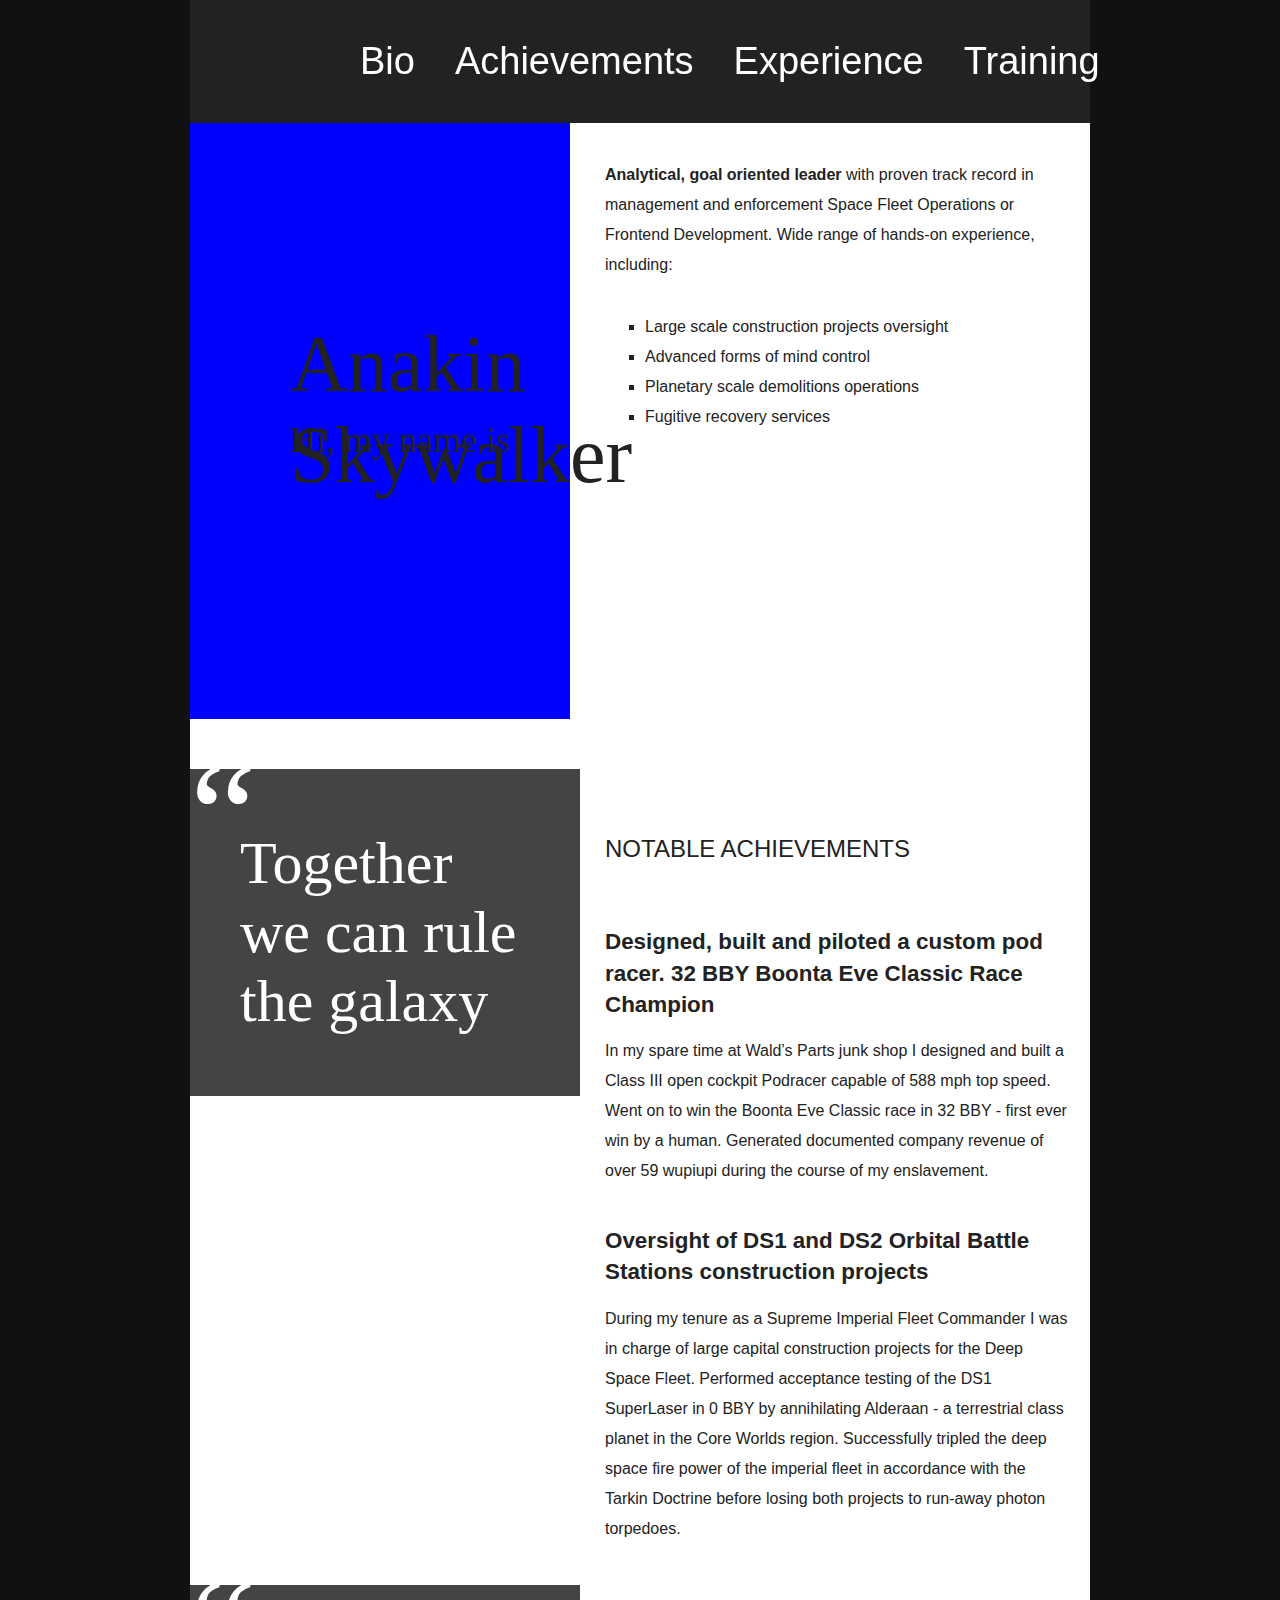
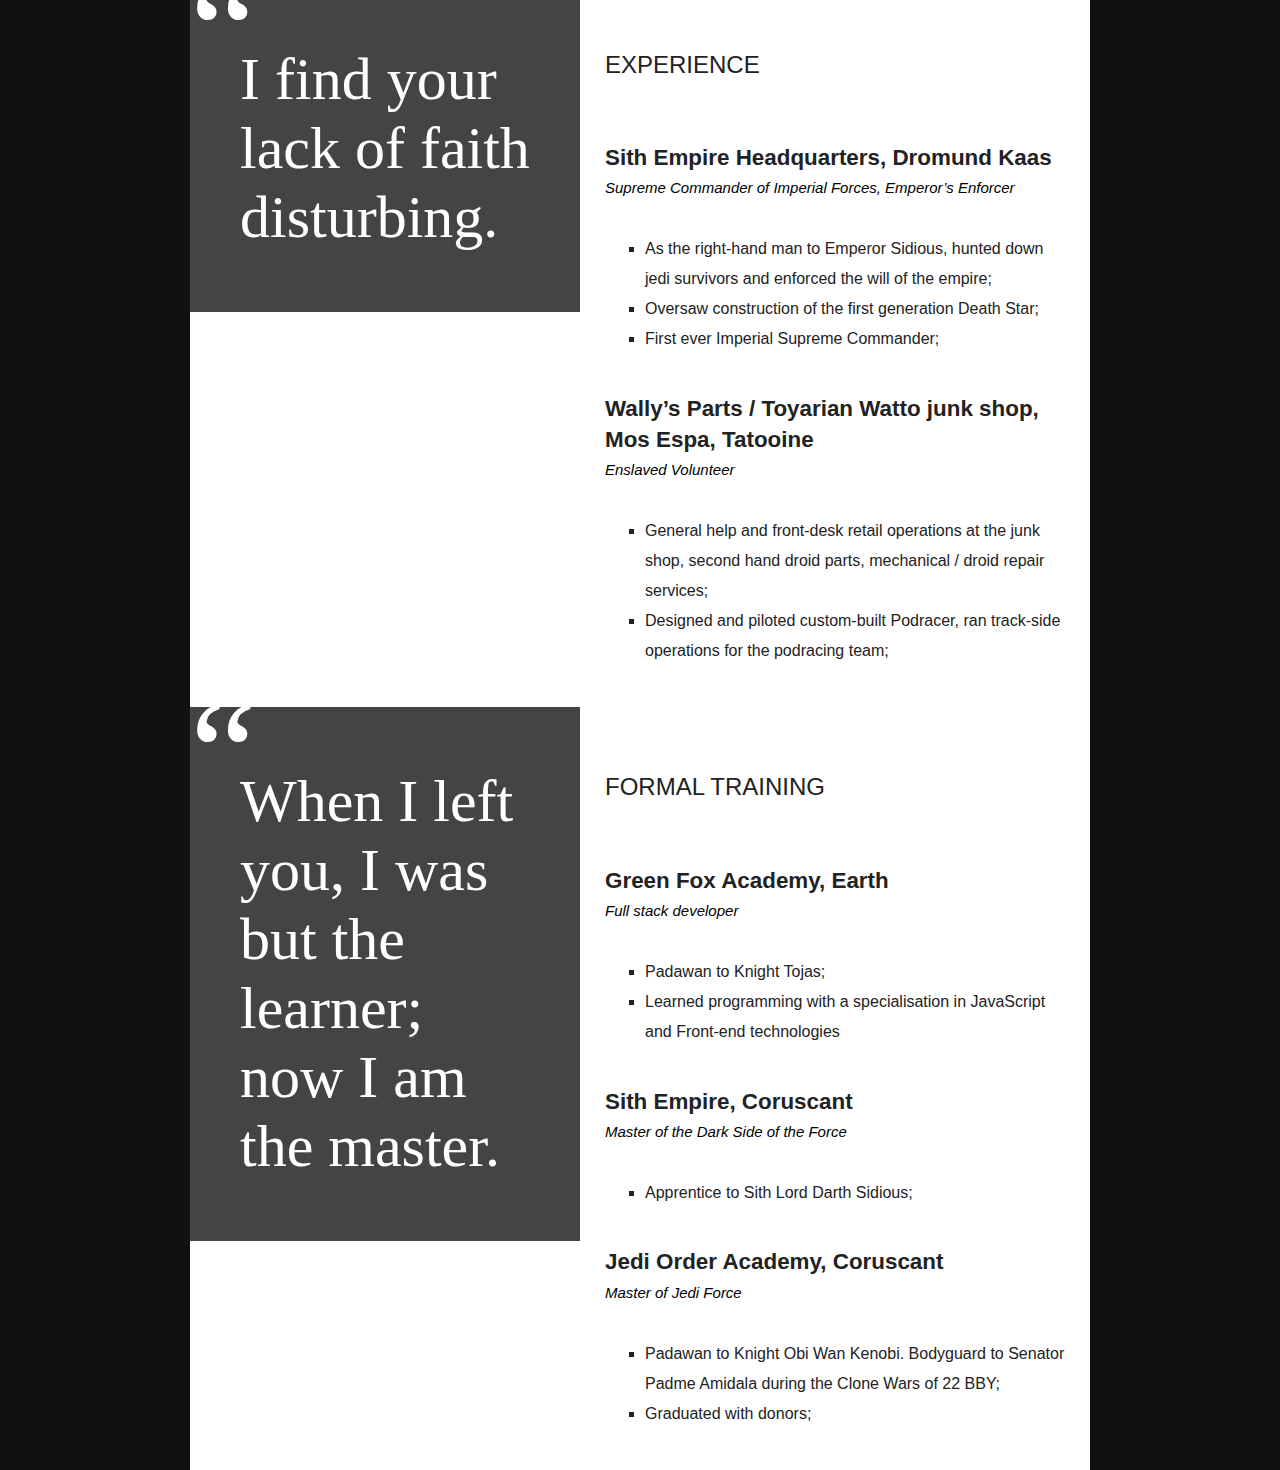
<file: wars/index.html>
<!DOCTYPE html>
<html lang="en" >
<head>
  <meta charset="UTF-8">
  <title>CodePen - Wars</title>
  <link rel="stylesheet" href="./style.css">

</head>
<body>
<!-- partial:index.partial.html -->
<body>
  <nav>
    <a href="#bio">Bio</a>
    <a href="#achievements">Achievements</a>
    <a href="#experience">Experience</a>
    <a href="#training">Training</a>
  </nav>
  <main>
    <div class="box-left">
      <div class="header" id="bio">
        <div class="title1">Hi, my name is</div>
        <div class="title2">Anakin Skywalker</div>
      </div>      
    </div>
    <div class="box-right">
      <p><b>Analytical, goal oriented leader</b> with proven track record in management and enforcement Space Fleet Operations or Frontend Development. Wide range of hands-on experience, including:</p>
      <ul>
        <li>Large scale construction projects oversight</li>
        <li>Advanced forms of mind control</li>
        <li>Planetary scale demolitions operations</li>
        <li>Fugitive recovery services</li>
      </ul>
    </div>
    <div class="box-left">  
      <blockquote>
       Together we can rule the galaxy
      </blockquote>
    </div>
    <div class="box-right">
      <h2 id="achievements">Notable achievements</h2>
      <h3>Designed, built and piloted a custom pod racer. 32 BBY Boonta Eve Classic Race Champion</h3>
      <p>In my spare time at Wald’s Parts junk shop I designed and built a Class III open cockpit Podracer capable of 588 mph top speed. Went on to win the Boonta Eve Classic race in 32 BBY - first ever win by a human. Generated documented company revenue of over 59 wupiupi during the course of my enslavement.</p>
      <h3>Oversight of DS1 and DS2 Orbital Battle Stations construction projects</h3>
      <p>During my tenure as a Supreme Imperial Fleet Commander I was in charge of large capital construction projects for the Deep Space Fleet. Performed acceptance testing of the DS1 SuperLaser in 0 BBY by annihilating Alderaan - a terrestrial
    class planet in the Core Worlds region. Successfully tripled the deep space fire power of the imperial fleet in accordance with the Tarkin Doctrine before losing both projects to run-away photon torpedoes.</p>
    </div>
    <div class="box-left">
      <blockquote>
        I find your lack of faith disturbing.
      </blockquote>
    </div>
      <div class="box-right">
      <h2 id="experience">Experience</h2>
      <h3 id="sith-empire-headquarters-dromund-kaas">Sith Empire Headquarters, Dromund Kaas</h3>
      <subtitle>Supreme Commander of Imperial Forces, Emperor’s Enforcer</subtitle>
      <ul>
        <li>As the right-hand man to Emperor Sidious, hunted down jedi survivors and
      enforced the will of the empire;</li>
        <li>Oversaw construction of the first generation Death Star;</li>
        <li>First ever Imperial Supreme Commander;</li>
      </ul>
      <h3>Wally’s Parts / Toyarian Watto junk shop, Mos Espa, Tatooine</h3>
      <subtitle>Enslaved Volunteer</subtitle>
      <ul>
        <li>General help and front-desk retail operations at the junk shop, second hand droid parts, mechanical / droid repair services;</li>
        <li>Designed and piloted custom-built Podracer, ran track-side operations for the podracing team;</li>
      </ul>
    </div>
    <div class="box-left">
      <blockquote>
        When I left you, I was but the learner; now I am the master.
      </blockquote>
    </div>
    <div class="box-right">
      <h2 id="training">Formal training</h2>
      <h3>Green Fox Academy, Earth</h3>
      <subtitle>Full stack developer</subtitle>
      <ul>
        <li>Padawan to Knight Tojas;</li>
        <li>Learned programming with a specialisation in JavaScript and Front-end technologies</li>
      </ul>
      <h3 id="sith-empire-coruscant">Sith Empire, Coruscant</h3>
      <subtitle>Master of the Dark Side of the Force</subtitle>
      <ul>
        <li>Apprentice to Sith Lord Darth Sidious;</li>
      </ul>
      <h3>Jedi Order Academy, Coruscant</h3>
      <subtitle>Master of Jedi Force</subtitle>
      <ul>
        <li>Padawan to Knight Obi Wan Kenobi. Bodyguard to Senator Padme Amidala during
      the Clone Wars of 22 BBY;</li>
        <li>Graduated with donors;</li>
      </ul>
    <!--   <hr>
      <h2 id="personal-interests">Personal interests</h2>
      <ul>
        <li>Midi-Chlorian research as a hobby;</li>
        <li>Recreational mind-control techniques;</li>
        <li>Amateur and local club podracing.</li>
      </ul> -->
    </div>
  </main>
</body>
<!-- partial -->
  
</body>
</html>
</file>
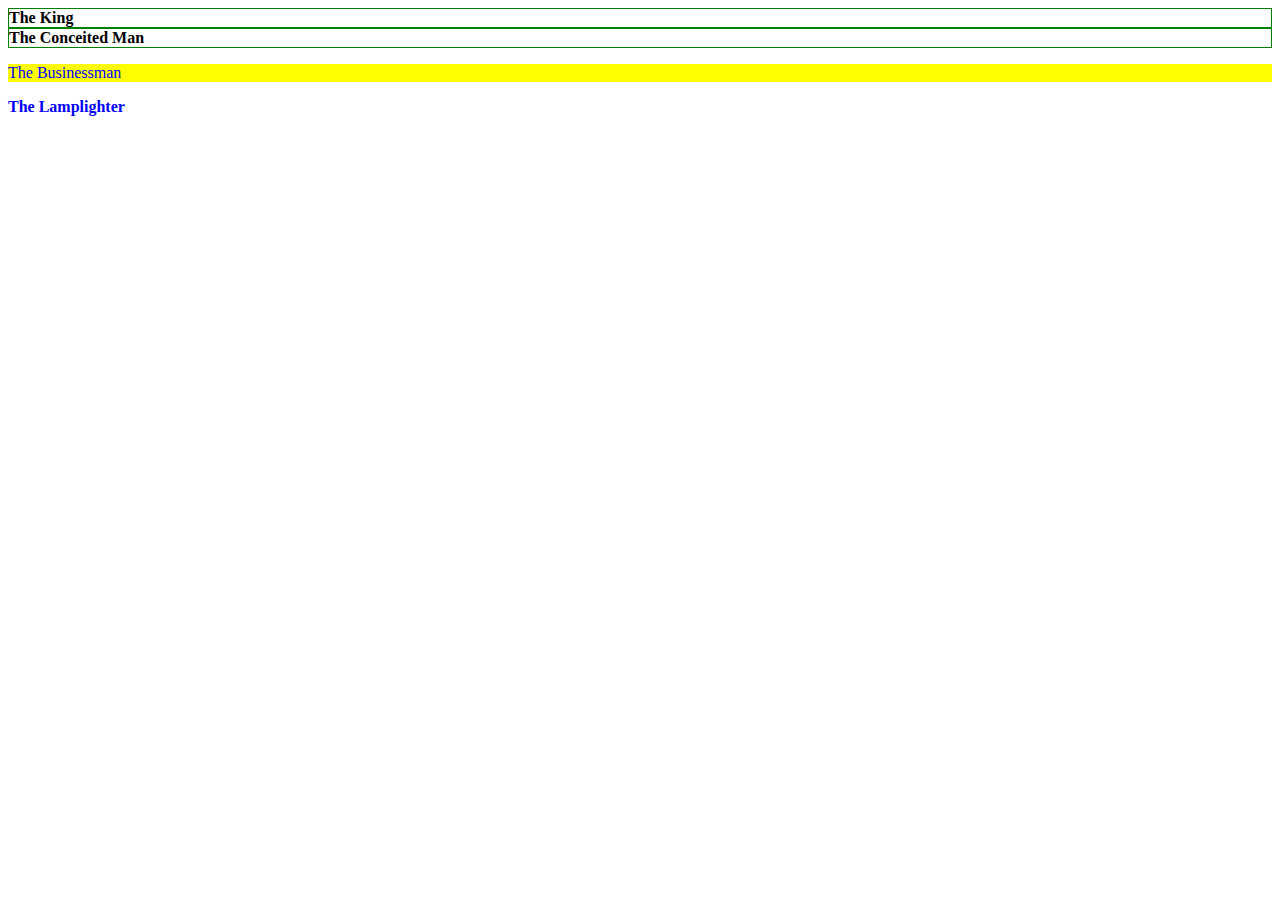
<file: selector/selectors.html>
<!DOCTYPE html>
<html lang="en">
<head>
    <meta charset="UTF-8">
    <meta name="viewport" content="width=device-width, initial-scale=1.0">
    <title>Document</title>
    <link rel="stylesheet" href="./selectors.css">
</head>
<body>
    <div class="container">
        <div id="b325" class="asteroid">The King</div>
        <div class="asteroidb326">The Conceited Man</div>
      </div>
      <p class="asteroidbig">The Businessman</p>
      <div class="asteroidb329big">The Lamplighter</div>
</body>
</html>
</file>
<file: wars/style.css>
body {
  display: flex;
  max-width: 900px;
  margin: auto;
  background: #111;
}
main {
  box-sizing: border-box;
  display: flex;
  max-width: 900px;
/*   margin: auto; */
  flex-wrap: wrap;
  position: absolute;
  top: 119px;
  background: white;
}
.box-left{
  box-sizing: border-box;
  display:flex;
/*   font-size: 18px; */
  max-width: 400px;
  flex-grow: 2;
  flex-direction:column;
}
.box-right{
  box-sizing: border-box;
  display:flex;
  font-size: 16px;
  line-height: 30px;
  max-width: 55%;
  flex-direction:column;
  padding: 25px 15px;;
  flex-grow: 3;
  
}
.header {
  box-sizing: border-box;
  background-image: url("http://stayathome-syllabus.greenfox.academy/week01/assets/first-website-header.png");
  background-color: blue;
  background-size: cover;
  background-position:center;
  height: 600px;
  width: 380px;
  background-repeat: no-repeat;
  display: flex;
  flex-wrap: wrap;
  font-family: 'Abril Fatface', cursive;
  color: #222;
  margin-bottom: 50px;
  position: relative;
  
}
.title1 {
  box-sizing: border-box;
  font-size: 36px;
  display: block;
  position: absolute;
  top: 300px;
  left: 100px;
}
.title2 {
  box-sizing: border-box;
  font-size: 80px;
  display: block;
  position: absolute;
  top: 200px;
  left: 100px;
  margin-right: -200px;
}
blockquote {
  box-sizing: border-box;
  font-family: 'Abril Fatface', cursive;
  color: #222;
  margin: 0 10px 0 0;
  background: #444;
  color: white !important;
  font-size: 60px;
  padding: 60px 50px;
  position: relative;
  max-width: 400px;
}
blockquote:before {
  content: '\201C';
  position: absolute;
  font-size: 150px;
  top: -40px;
  left: 0;
}
h2 {
  text-transform: uppercase;
  margin-bottom:40px;
  margin-top: 40px;
  font-family: 'Josefin Sans', sans-serif;
  color: #222;
  font-weight: 400;
}
h3 {
  margin-bottom: 0;
  font-family: 'Josefin Sans', sans-serif;
  color: #222;
  font-weight: 600;
  font-size: 1.4em;
  line-height: 1.4em;
}
subtitle {
  font-family: 'Merriweather Sans', sans-serif;
  font-size: 15px;
  font-style: italic;
  margin-bottom: 15px;
}
nav {
  background: #222;
  display: flex;
  color: white;
  justify-content: space-around;
  position: fixed;
  top: 0px;
  box-sizing: border-box;
  max-width: 900px;
  margin: auto;
  padding: 20px 150px;
  z-index: 50;
}
nav a {
  display: inline-flex;
  color: white;
  text-decoration: none;
  font-family: 'Josefin Sans', sans-serif;
  font-size: 38px;
  padding: 20px;
  font-weight: 300;
}
p {
  font-family: 'Josefin Sans', sans-serif;
  color: #222;
}
li {
  list-style-type: square;
  font-family: 'Josefin Sans', sans-serif;
  color: #222;
}
</file>
<file: selector/selectors.css>
.asteroid {
    border: 1px solid green;
    font-weight: bold;
}
.asteroidb326 {
    border: 1px solid green;
    font-weight: bold;
}
.asteroidbig {
    color: blue;
    background-color: yellow;
}
.asteroidb329big {
    color: blue;
    font-weight: bold;
}
</file>
